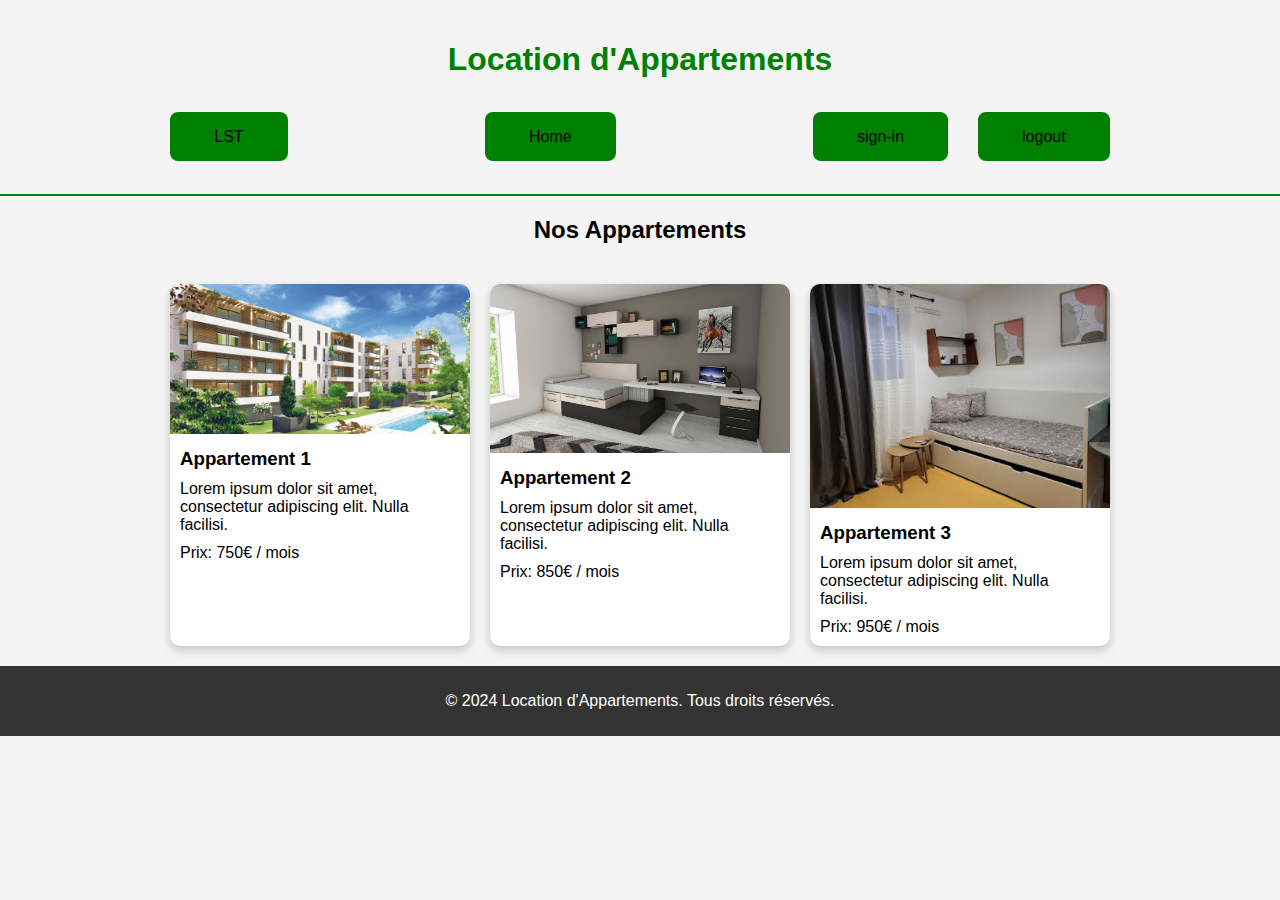
<file: index.html>
<!DOCTYPE html>
<html lang="fr">
<head>
    <meta charset="UTF-8">
    <meta name="viewport" content="width=device-width, initial-scale=1.0">
    <link rel="stylesheet" href="assets/styles/index.css">
    <title>Location d'Appartements</title>
</head>
<body>
<header>
    <h1>Location d'Appartements</h1>
    <nav>
        <ul>
            <li>
                <a>LST</a>
            </li>
        </ul>
        <ul>
            <li><a href="index.html">Home</a></li>
        </ul>

        <ul>
            <li><a href="login.html">sign-in</a></li>
            <li><a href="#" id="logout">logout</a></li>
        </ul>
    </nav>
</header>

<main>
    <h2>Nos Appartements</h2>
    <div class="appartement-list">
        <div class="appartement">
            <img src="public/apartment1.jpg" alt="Appartement 1">
            <h3>Appartement 1</h3>
            <p>Lorem ipsum dolor sit amet, consectetur adipiscing elit. Nulla facilisi.</p>
            <p>Prix: 750€ / mois</p>
        </div>
        <div class="appartement">
            <img src="public/apartment2.jpg" alt="Appartement 2">
            <h3>Appartement 2</h3>
            <p>Lorem ipsum dolor sit amet, consectetur adipiscing elit. Nulla facilisi.</p>
            <p>Prix: 850€ / mois</p>
        </div>
        <div class="appartement">
            <img src="public/apartment3.jpg" alt="Appartement 3">
            <h3>Appartement 3</h3>
            <p>Lorem ipsum dolor sit amet, consectetur adipiscing elit. Nulla facilisi.</p>
            <p>Prix: 950€ / mois</p>
        </div>
    </div>
</main>

<footer>
    <p>&copy; 2024 Location d'Appartements. Tous droits réservés.</p>
</footer>
<script src="assets/js/index.js"></script>
</body>
</html>
</file>
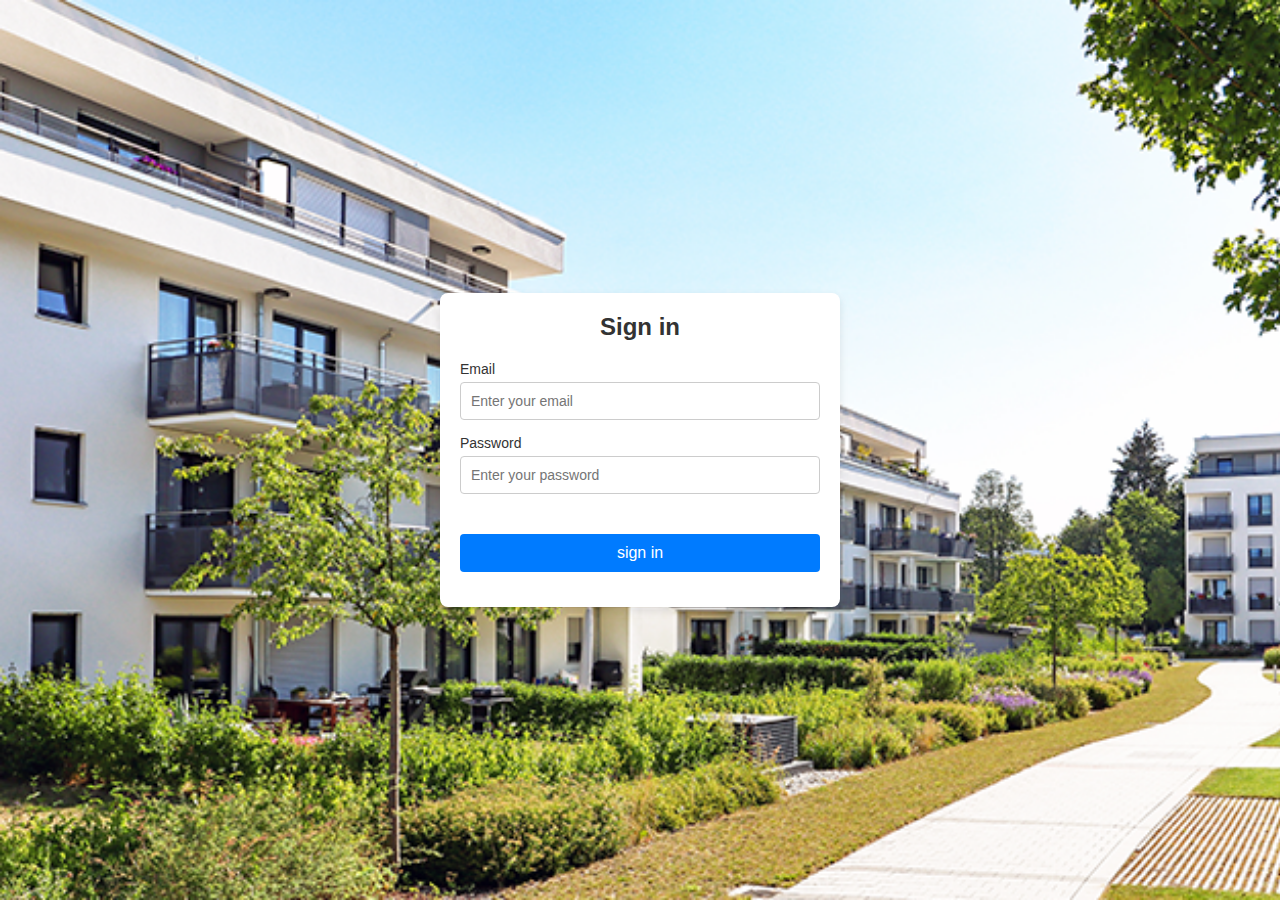
<file: login.html>
<!doctype html>
<html lang="fr">
<head>
    <meta charset="UTF-8">
    <meta content="width=device-width, user-scalable=no, initial-scale=1.0, maximum-scale=1.0, minimum-scale=1.0"
          name="viewport">
    <meta content="ie=edge" http-equiv="X-UA-Compatible">
    <link rel="stylesheet" href="assets/styles/login.css">
    <title>La location d’appartement</title>
</head>
<body>

<div class="container">
    <form class="login-form" method="post" id="loginForm">
        <h3 class="title">Sign in</h3>
        <div class="login-row">
            <label for="email">Email</label>
            <input type="email" name="email" id="email" placeholder="Enter your email">
        </div>
        <div class="login-row">
            <label for="password">Password</label>
            <input type="password" name="password" id="password" placeholder="Enter your password">
        </div>

        <div class="login-row">
            <div class="message" id="message"></div>
        </div>
        <div class="login-row">
            <input type="submit" value="sign in">
        </div>
    </form>
</div>

<script src="assets/js/login.js"></script>
</body>
</html>
</file>
<file: assets/styles/index.css>
body {
    font-family: Arial, sans-serif;
    margin: 0;
    padding: 0;
    background-color: #f4f4f4;
}

header {
    padding: 20px 0;
    text-align: center;
    border-bottom: 2px solid green;
}

header h1 {
    color: green;
}
nav {
    display: flex;
    justify-content: space-evenly;
}
nav ul {
    list-style: none;
    padding: 12px;
    display: flex;
    justify-content: center;
}

nav ul li {
    margin: 0 15px;
}

nav ul li a {
    color: #000;
    text-decoration: none;
    padding: 16px 44px;
    background: green;
    border-radius: 8px;
}

h2 {
    text-align: center;
    margin: 20px 0;
}

.appartement-list {
    display: flex;
    justify-content: center;
    flex-wrap: wrap;
    gap: 20px;
    padding: 20px;
}

.appartement {
    background: white;
    border-radius: 10px;
    box-shadow: 0 4px 10px rgba(0, 0, 0, 0.2);
    overflow: hidden;
    transition: transform 0.3s, box-shadow 0.3s;
    max-width: 300px;
}

.appartement img {
    width: 100%;
    height: auto;
}

.appartement h3 {
    margin: 10px;
}

.appartement p {
    margin: 0 10px 10px;
}

.appartement:hover {
    transform: translateY(-10px);
    box-shadow: 0 8px 20px rgba(0, 0, 0, 0.3);
}

footer {
    text-align: center;
    padding: 10px 0;
    background: #333;
    color: white;
    position: relative;
    bottom: 0;
    width: 100%;
}
</file>
<file: assets/styles/login.css>
* {
    margin: 0;
    padding: 0;
    box-sizing: border-box;
}

body {
    font-family: 'Arial', sans-serif;
    background-color: #f5f5f5;
    display: flex;
    justify-content: center;
    align-items: center;
    height: 100vh;
    background-image: url("../../public/login-bg.png");
    background-repeat: no-repeat;
    background-size: cover;
}

.container {
    width: 100%;
    max-width: 400px;
    padding: 20px;
    background-color: #fff;
    box-shadow: 0 4px 8px rgba(0, 0, 0, 0.1);
    border-radius: 8px;
}

h3.title {
    text-align: center;
    font-size: 24px;
    margin-bottom: 20px;
    color: #333;
}

.login-form {
    display: flex;
    flex-direction: column;
}

.login-row {
    margin-bottom: 15px;
    display: flex;
    flex-direction: column;
}

.login-row label {
    font-size: 14px;
    color: #333;
    margin-bottom: 5px;
}

.login-row input[type="email"],
.login-row input[type="password"] {
    padding: 10px;
    font-size: 14px;
    border: 1px solid #ccc;
    border-radius: 4px;
    transition: border-color 0.3s ease;
}

.login-row input[type="email"]:focus,
.login-row input[type="password"]:focus {
    border-color: #007BFF;
    outline: none;
}

.login-row input[type="submit"] {
    background-color: #007BFF;
    color: #fff;
    padding: 10px;
    border: none;
    border-radius: 4px;
    font-size: 16px;
    cursor: pointer;
    transition: background-color 0.3s ease;
}

.login-row input[type="submit"]:hover {
    background-color: #0056b3;
}

.message {
    font-size: 12px;
    color: #e74c3c;
    margin-bottom: 10px;
    text-align: center;
}

.success {
    color: green !important;
}

@media (max-width: 600px) {
    .container {
        padding: 15px;
    }

    h3.title {
        font-size: 20px;
    }
}
</file>
